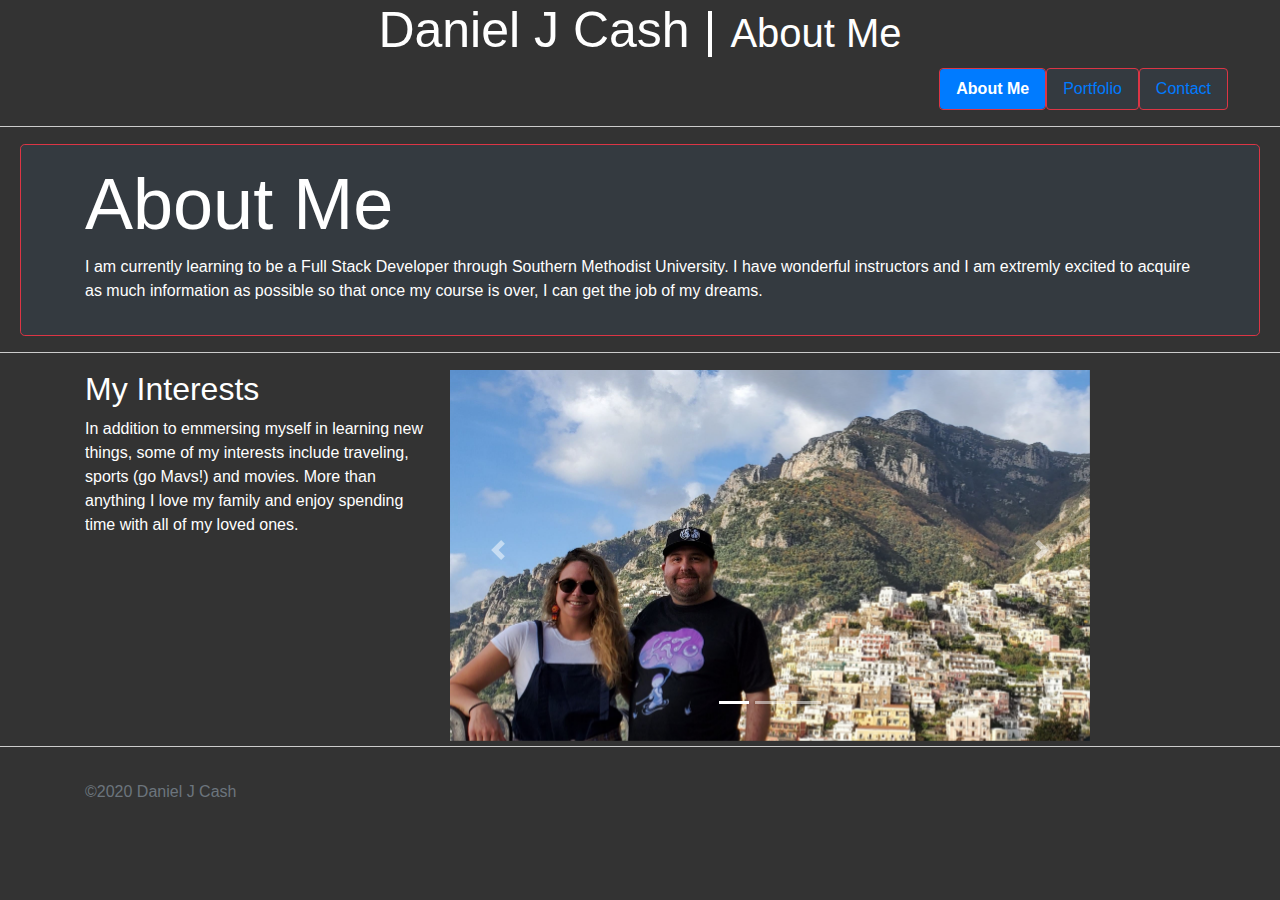
<file: index.html>
<!DOCTYPE html>
<html lang="en">

<head>
    <meta charset="UTF-8">
    <meta name="viewport" content="width=device-width, initial-scale=1.0">
    <meta name="description"
        content="Full Stack Developer, html5, css, javascript, full stack developer dallas, professional web design,">
    <meta name="keywords"
        content="fullstack, full stack developer, html5, javascript, node.js, mongodb, express.js, react,">
    <meta name="author" content="Daniel Cash, Daniel J Cash,">
    <link rel="stylesheet" href="https://stackpath.bootstrapcdn.com/bootstrap/4.4.1/css/bootstrap.min.css"
        integrity="sha384-Vkoo8x4CGsO3+Hhxv8T/Q5PaXtkKtu6ug5TOeNV6gBiFeWPGFN9MuhOf23Q9Ifjh" crossorigin="anonymous">
    <title>Daniel J Cash | Welcome</title>
    <link rel="stylesheet" href="css/style.css">
    <script src="https://code.jquery.com/jquery-3.2.1.slim.min.js"
        integrity="sha384-KJ3o2DKtIkvYIK3UENzmM7KCkRr/rE9/Qpg6aAZGJwFDMVNA/GpGFF93hXpG5KkN"
        crossorigin="anonymous"></script>
    <script src="https://cdnjs.cloudflare.com/ajax/libs/popper.js/1.12.9/umd/popper.min.js"
        integrity="sha384-ApNbgh9B+Y1QKtv3Rn7W3mgPxhU9K/ScQsAP7hUibX39j7fakFPskvXusvfa0b4Q"
        crossorigin="anonymous"></script>
    <script src="https://maxcdn.bootstrapcdn.com/bootstrap/4.0.0/js/bootstrap.min.js"
        integrity="sha384-JZR6Spejh4U02d8jOt6vLEHfe/JQGiRRSQQxSfFWpi1MquVdAyjUar5+76PVCmYl"
        crossorigin="anonymous"></script>

</head>

<body>
    <header class="text-white">
        <div class="text-sm-center text-md-center text-lg-center text-xs-left">
            <h1 class="justify-content-end" style="font-size: 50px;">Daniel J Cash |
                <small class="d-inline-block">About Me</small></h1>
        </div>
    </header>

    <nav class="nav nav-pills justify-content-end">
        <span class="border border-danger rounded bg-dark">
            <a class="nav-link active font-weight-bolder" href="index.html">About
                Me</a>
        </span>
        <span class="border border-danger rounded bg-dark">
            <a class="nav-link" href="portfolio.html">Portfolio</a>
        </span>
        <span class="border border-danger rounded bg-dark">
            <a class="nav-link" href="contact.html">Contact</a>
        </span>
    </nav>
    <hr>

    <div class="jumbotron p-3 mb-2 bg-dark text-white border border-danger">
        <div class="container">
            <h2 class="display-3">About Me</h2>
            <p>I am currently learning to be a Full Stack Developer through Southern Methodist University. I have
                wonderful instructors and I am extremly excited to acquire as much information as possible so that once
                my course is over, I can get the job of my dreams.</p>
        </div>
    </div>
    <hr>

    <div class="container">
        <div class="row text-white">
            <div class="col-md-4">
                <h2>My Interests</h2>
                <p>In addition to emmersing myself in learning new things, some of my interests include traveling,
                    sports (go Mavs!) and movies. More than anything I love my family and enjoy spending time with all
                    of my loved ones. </p>
            </div>
            <hr>

            <div id="carouselExampleIndicators" class="carousel slide" data-ride="carousel">
                <ol class="carousel-indicators">
                    <li data-target="#carouselExampleIndicators" data-slide-to="0" class="active"></li>
                    <li data-target="#carouselExampleIndicators" data-slide-to="1"></li>
                    <li data-target="#carouselExampleIndicators" data-slide-to="2"></li>
                </ol>
                <div class="carousel-inner">
                    <div class="carousel-item active">
                        <img class="d-block w-100" src="images/amalfi2.jpg" alt="First slide">
                    </div>
                    <div class="carousel-item">
                        <img class="d-block w-100" src="images/amalfi1.jpg" alt="Second slide">
                    </div>
                    <div class="carousel-item">
                        <img class="d-block w-100" src="images/amalfi3.jpg" alt="Third slide">
                    </div>
                </div>
                <a class="carousel-control-prev" href="#carouselExampleIndicators" role="button" data-slide="prev">
                    <span class="carousel-control-prev-icon" aria-hidden="true"></span>
                    <span class="sr-only">Previous</span>
                </a>
                <a class="carousel-control-next" href="#carouselExampleIndicators" role="button" data-slide="next">
                    <span class="carousel-control-next-icon" aria-hidden="true"></span>
                    <span class="sr-only">Next</span>
                </a>
            </div>
        </div>
    </div>
    <hr>

    <footer class="footer mt-auto py-3">
        <div class="container">
            <span class="text-muted">&copy2020 Daniel J Cash</span>
        </div>
    </footer>


</body>

</html>
</file>
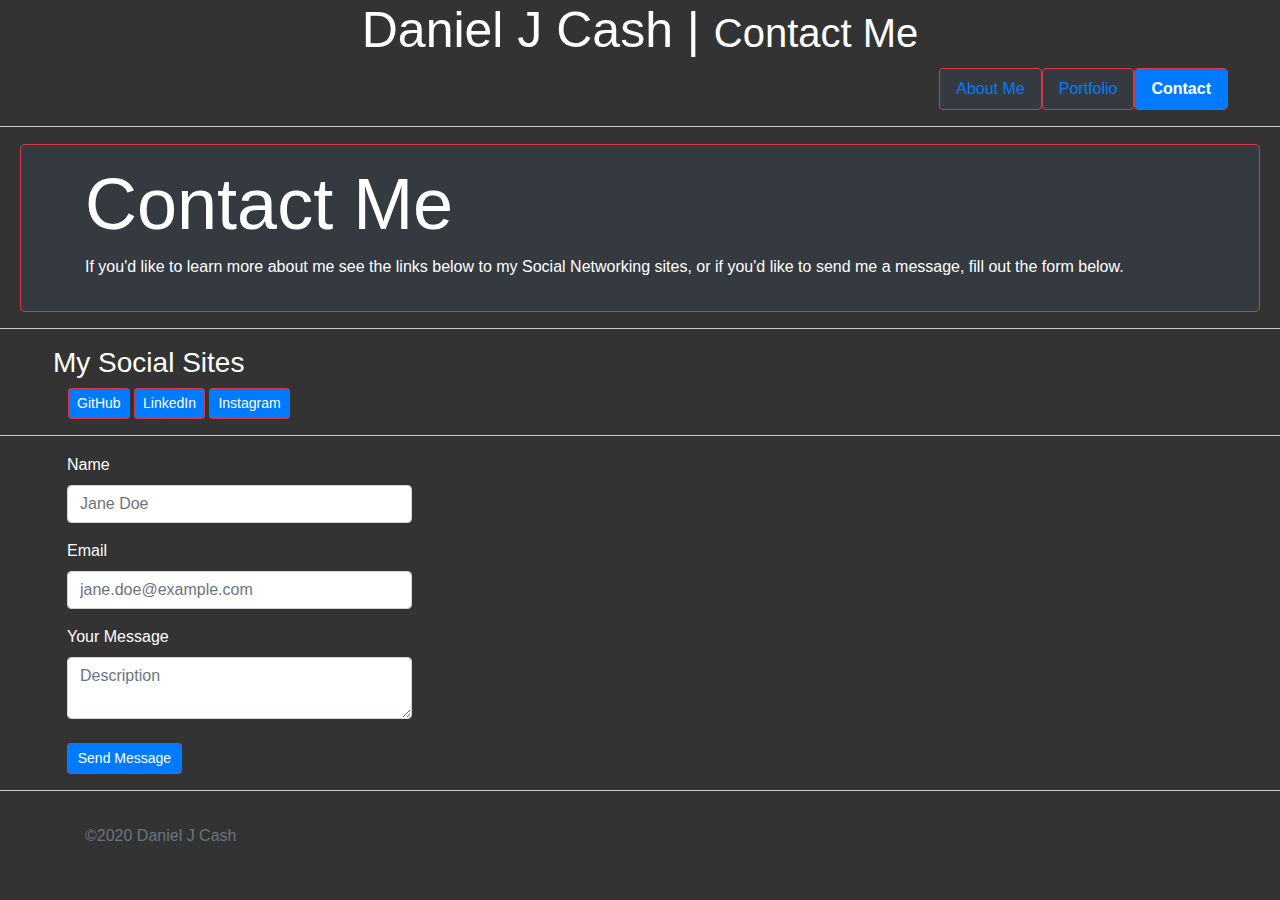
<file: contact.html>
<!DOCTYPE html>
<html lang="en">

<head>
    <meta charset="UTF-8">
    <meta name="viewport" content="width=device-width, initial-scale=1.0">
    <meta name="description"
        content="Full Stack Developer, html5, css, javascript, full stack developer dallas, professional web design,">
    <meta name="keywords"
        content="fullstack, full stack developer, html5, javascript, node.js, mongodb, express.js, react,">
    <meta name="author" content="Daniel Cash, Daniel J Cash,">
    <link rel="stylesheet" href="https://stackpath.bootstrapcdn.com/bootstrap/4.4.1/css/bootstrap.min.css"
        integrity="sha384-Vkoo8x4CGsO3+Hhxv8T/Q5PaXtkKtu6ug5TOeNV6gBiFeWPGFN9MuhOf23Q9Ifjh" crossorigin="anonymous">
    <title>Daniel J Cash | Contact</title>
    <link rel="stylesheet" href="css/style.css">
    <link rel="stylesheet" href="https://pro.fontawesome.com/releases/v5.10.0/css/all.css"
        integrity="sha384-AYmEC3Yw5cVb3ZcuHtOA93w35dYTsvhLPVnYs9eStHfGJvOvKxVfELGroGkvsg+p" crossorigin="anonymous" />


</head>

<body>
    <header class="text-white">
        <div class="text-sm-center text-md-center text-lg-center text-xs-left">
            <h1 class="justify-content-end" style="font-size: 50px;">Daniel J Cash |
                <small class="d-inline-block">Contact Me</small></h1>
        </div>
    </header>



    <nav class="nav nav-pills justify-content-end">
        <span class="border border-danger rounded bg-dark">
            <a class="nav-link" href="index.html">About
                Me</a>
        </span>
        <span class="border border-danger rounded bg-dark">
            <a class="nav-link" href="portfolio.html">Portfolio</a>
        </span>
        <span class="border border-danger rounded bg-dark">
            <a class="nav-link active font-weight-bolder" href="contact.html">Contact</a>
        </span>
    </nav>
    <hr>

    <div class="jumbotron p-3 mb-2 bg-dark text-white border border-danger">
        <div class="container">
            <h2 class="display-3">Contact Me</h2>
            <p>If you'd like to learn more about me see the links below to my Social Networking sites, or if you'd like
                to send me a message, fill out the form below.</p>
        </div>
    </div>
    <hr>

    <div class="social">
        <div class="row text-white">
            <h3>My Social Sites</h3>

        </div>
        <ul class="list-inline banner-social-buttons">
            <a href="https://github.com/dcashdallas" class="btn btn-primary btn-sm border-danger"><i
                    class="fab fa-github-square"></i>
                <span class="network-name">GitHub</span></i></a>
            <a href="https://www.linkedin.com/in/dcashdallas" class="btn btn-primary btn-sm border-danger"><i
                    class="fab fa-linkedin"></i> <span class="network-name">LinkedIn</span></i></a>
            <a href="https://www.instagram.com/dcashdallas81" class="btn btn-primary btn-sm border-danger">
                <i class="fab fa-instagram"></i>
                <span class="network-name">Instagram</span></i></a>
    </div>
    </ul>
    </div>

    <hr>

    <div class="col-md-4 text-white">
        <form class="form-horizontal">
            <div class="form-group">
                <label for="exampleInputName2">Name</label>
                <input type="text" class="form-control" id="exampleInputName2" placeholder="Jane Doe">
            </div>
            <div class="form-group">
                <label for="exampleInputEmail2">Email</label>
                <input type="email" class="form-control" id="exampleInputEmail2" placeholder="jane.doe@example.com">
            </div>
            <div class="form-group">
                <label for="exampleInputText">Your Message</label>
                <textarea class="form-control" placeholder="Description"></textarea>
                <br>
                <button type="submit" class="btn btn-primary text-white btn-sm border-danger col-md-4">Send
                    Message</button>
            </div>
        </form>

    </div>

    <hr>


    <footer class="footer mt-auto py-3">
        <div class="container">
            <span class="text-muted">&copy2020 Daniel J Cash</span>
        </div>
    </footer>


</body>

</html>
</file>
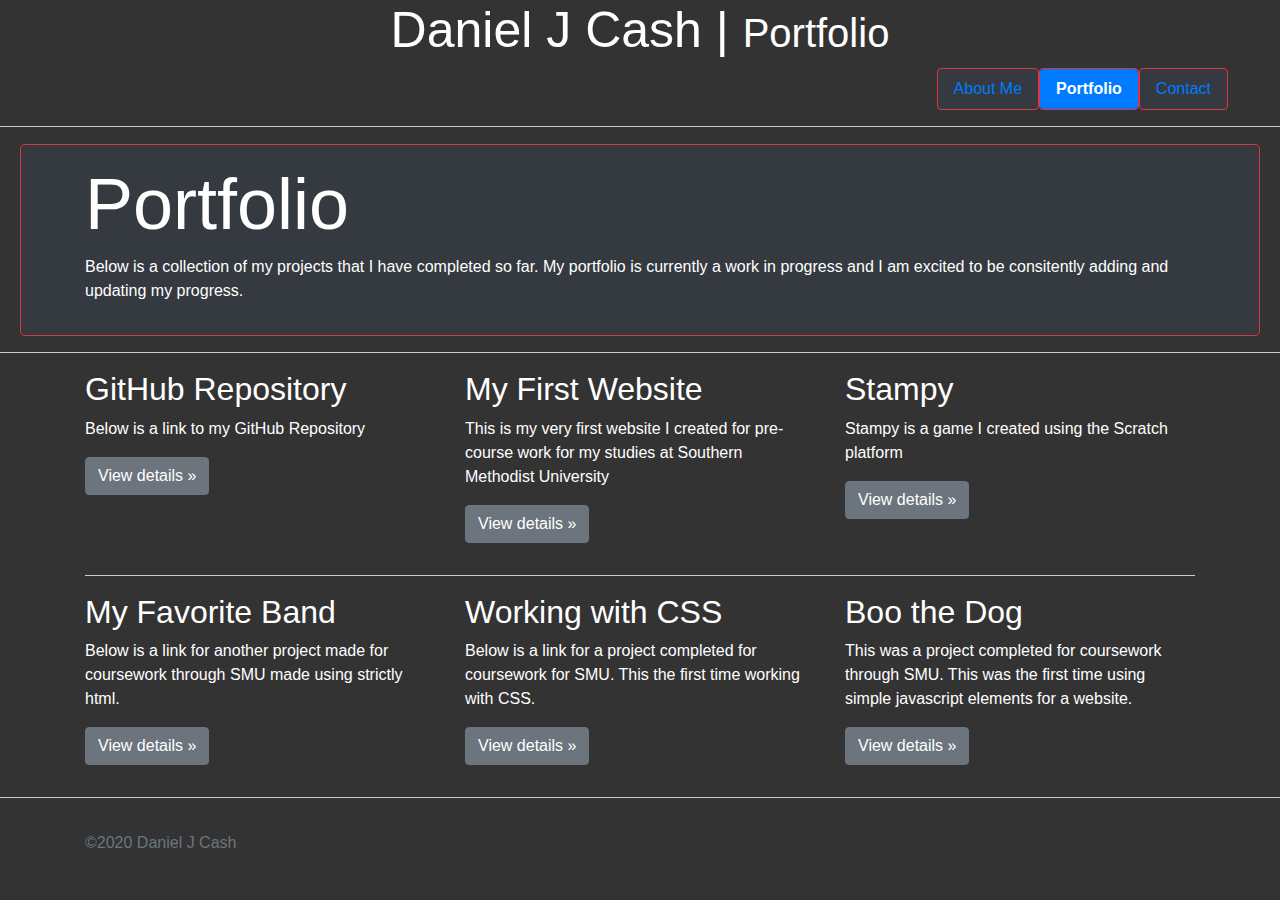
<file: portfolio.html>
<!DOCTYPE html>
<html lang="en">

<head>
    <meta charset="UTF-8">
    <meta name="viewport" content="width=device-width, initial-scale=1.0">
    <meta name="description"
        content="Full Stack Developer, html5, css, javascript, full stack developer dallas, professional web design,">
    <meta name="keywords"
        content="fullstack, full stack developer, html5, javascript, node.js, mongodb, express.js, react,">
    <meta name="author" content="Daniel Cash, Daniel J Cash,">
    <link rel="stylesheet" href="https://stackpath.bootstrapcdn.com/bootstrap/4.4.1/css/bootstrap.min.css"
        integrity="sha384-Vkoo8x4CGsO3+Hhxv8T/Q5PaXtkKtu6ug5TOeNV6gBiFeWPGFN9MuhOf23Q9Ifjh" crossorigin="anonymous">
    <title>Daniel J Cash | Portfolio</title>
    <link rel="stylesheet" href="css/style.css">

</head>

<body>
    <header class="text-white">
        <div class="text-sm-center text-md-center text-lg-center text-xs-left">
            <h1 class="justify-content-end" style="font-size: 50px;">Daniel J Cash |
                <small class="d-inline-block">Portfolio</small></h1>
        </div>
    </header>

    <nav class="nav nav-pills justify-content-end">
        <span class="border border-danger rounded bg-dark">
            <a class="nav-link" href="index.html">About
                Me</a>
        </span>
        <span class="border border-danger rounded bg-dark">
            <a class="nav-link active font-weight-bolder" href="portfolio.html">Portfolio</a>
        </span>
        <span class="border border-danger rounded bg-dark">
            <a class="nav-link" href="contact.html">Contact</a>
        </span>
    </nav>
    <hr>

    <div class="jumbotron p-3 mb-2 bg-dark text-white border border-danger">
        <div class="container">

            <h2 class="display-3">Portfolio</h2>

            <p>Below is a collection of my projects that I have completed so far. My portfolio is currently a work in
                progress and I am excited to be consitently adding and updating my progress.</p>
        </div>
    </div>
    <hr>

    <div class="container">
        <div class="row text-white">
            <div class="col-md-4">
                <h2>GitHub Repository</h2>
                <p>Below is a link to my GitHub Repository</p>
                <p><a class="btn btn-secondary" href="https://github.com/dcashdallas" role="button">View details
                        &raquo;</a></p>
            </div>
            <div class="col-md-4">
                <h2>My First Website</h2>
                <p>This is my very first website I created for pre-course work for my studies at Southern Methodist
                    University</p>
                <p><a class="btn btn-secondary" href="https://dcashdallas.github.io/prework-about-me/"
                        role="button">View details &raquo;</a></p>
            </div>
            <div class="col-md-4">
                <h2>Stampy</h2>
                <p>Stampy is a game I created using the Scratch platform</p>
                <p><a class="btn btn-secondary" href="https://scratch.mit.edu/projects/374053599" role="button">View
                        details &raquo;</a></p>
            </div>
        </div>
        <hr>
    </div>

    <div class="container">
        <div class="row text-white">
            <div class="col-md-4">
                <h2>My Favorite Band</h2>
                <p>Below is a link for another project made for coursework through SMU made using strictly html.</p>
                <p><a class="btn btn-secondary" href="https://dcashdallas.github.io/favorite-band/." role="button">View
                        details &raquo;</a></p>
            </div>
            <div class="col-md-4">
                <h2>Working with CSS</h2>
                <p>Below is a link for a project completed for coursework for SMU. This the first time working with CSS.
                </p>
                <p><a class="btn btn-secondary" href="https://dcashdallas.github.io/firsttimewithcss/."
                        role="button">View details &raquo;</a></p>
            </div>
            <div class="col-md-4">
                <h2>Boo the Dog</h2>
                <p>This was a project completed for coursework through SMU. This was the first time using simple
                    javascript elements for a website.</p>
                <p><a class="btn btn-secondary" href="https://dcashdallas.github.io/boothedog/." role="button">View
                        details &raquo;</a></p>
            </div>
        </div>
    </div>
    <hr>

    <footer class="footer mt-auto py-3">
        <div class="container">
            <span class="text-muted">&copy2020 Daniel J Cash</span>
        </div>
    </footer>

</body>

</html>
</file>
<file: css/style.css>
html,
body {
  height: 100%;
  background-color: #333;
}

nav {
  padding-right: 3.25em;
}

.social {
  padding-left: 3.25em;
}
.form-group {
  padding-left: 3.25em;
}

.social {
  padding-left: 4.25em;
}

hr { display: block; height: 1px;
  border: 0; border-top: 1px solid #ccc;
  margin: 1em 0; padding: 0; }

.jumbotron {
  margin-left: 1.25em;
  margin-right: 1.25em;
}

h2 {
  overflow-wrap: break-word;
}


.carousel {
  width:640px;
  height:360px;
}
</file>
